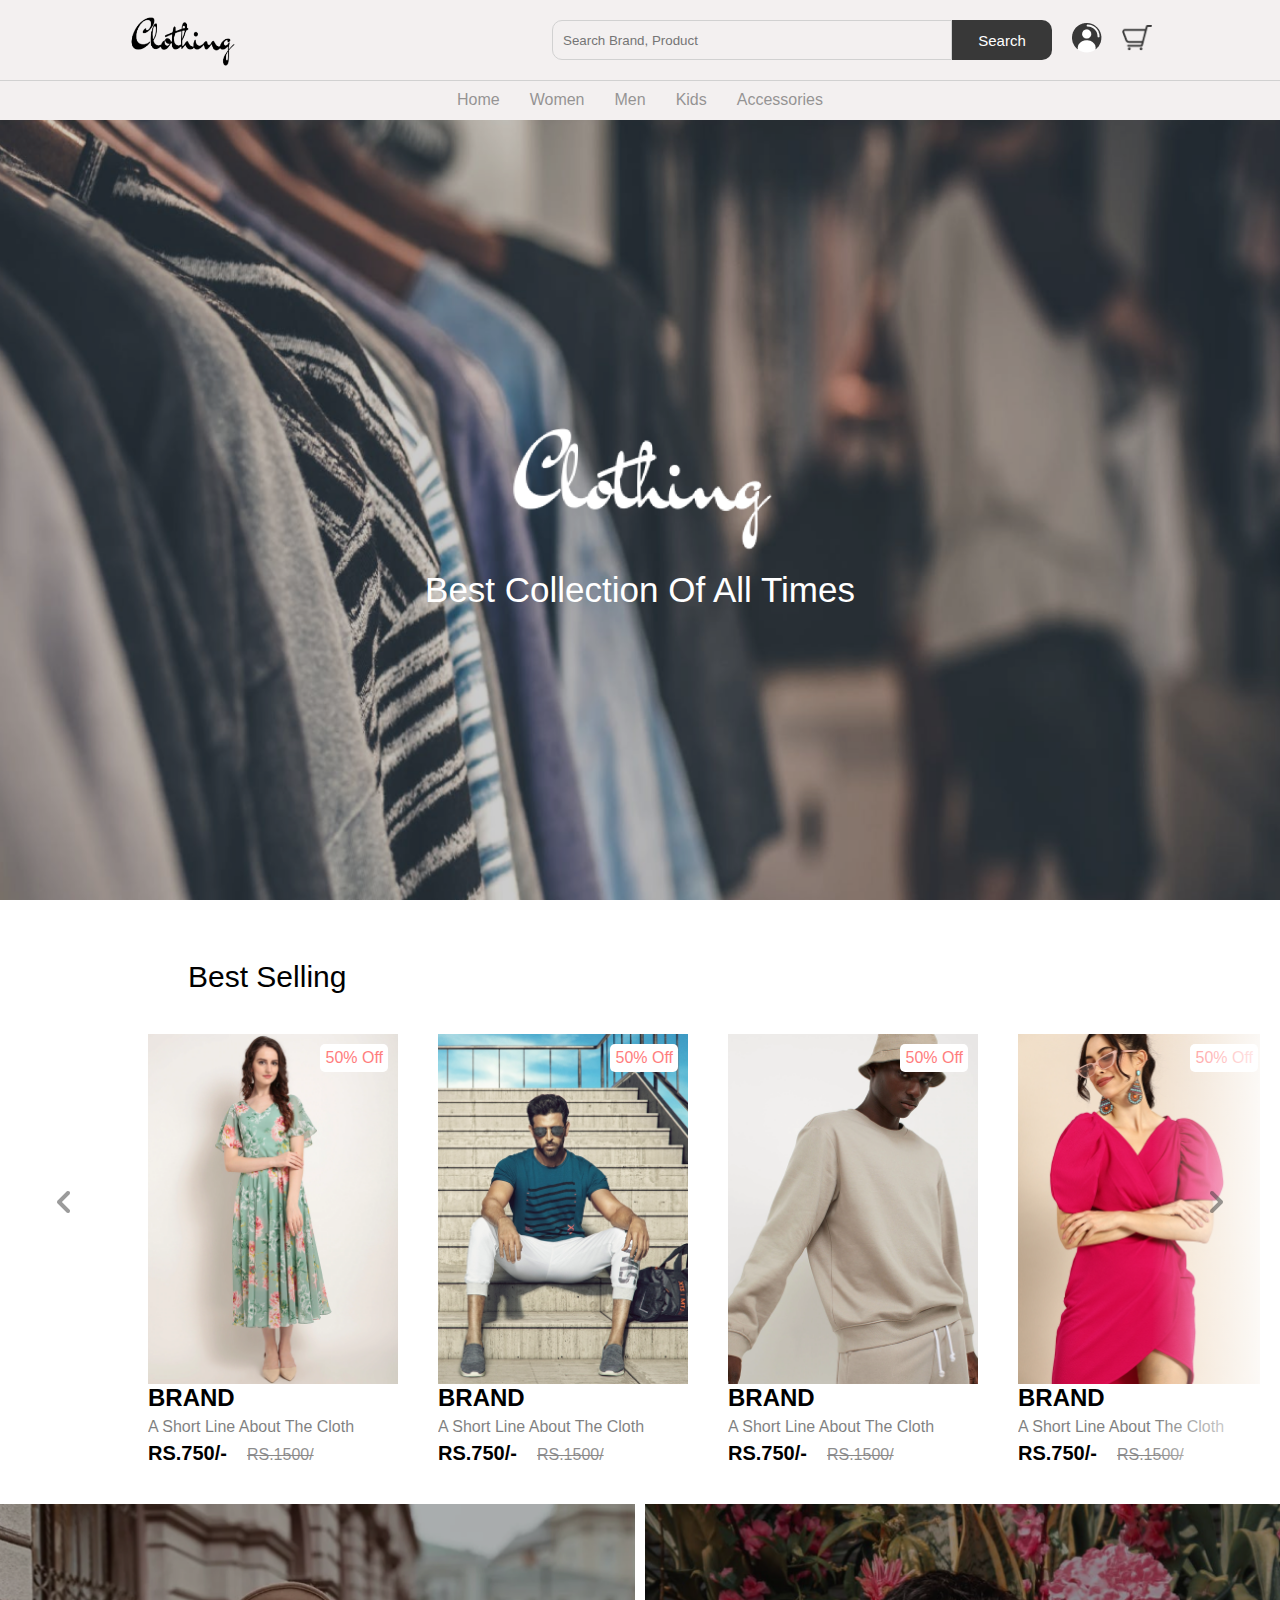
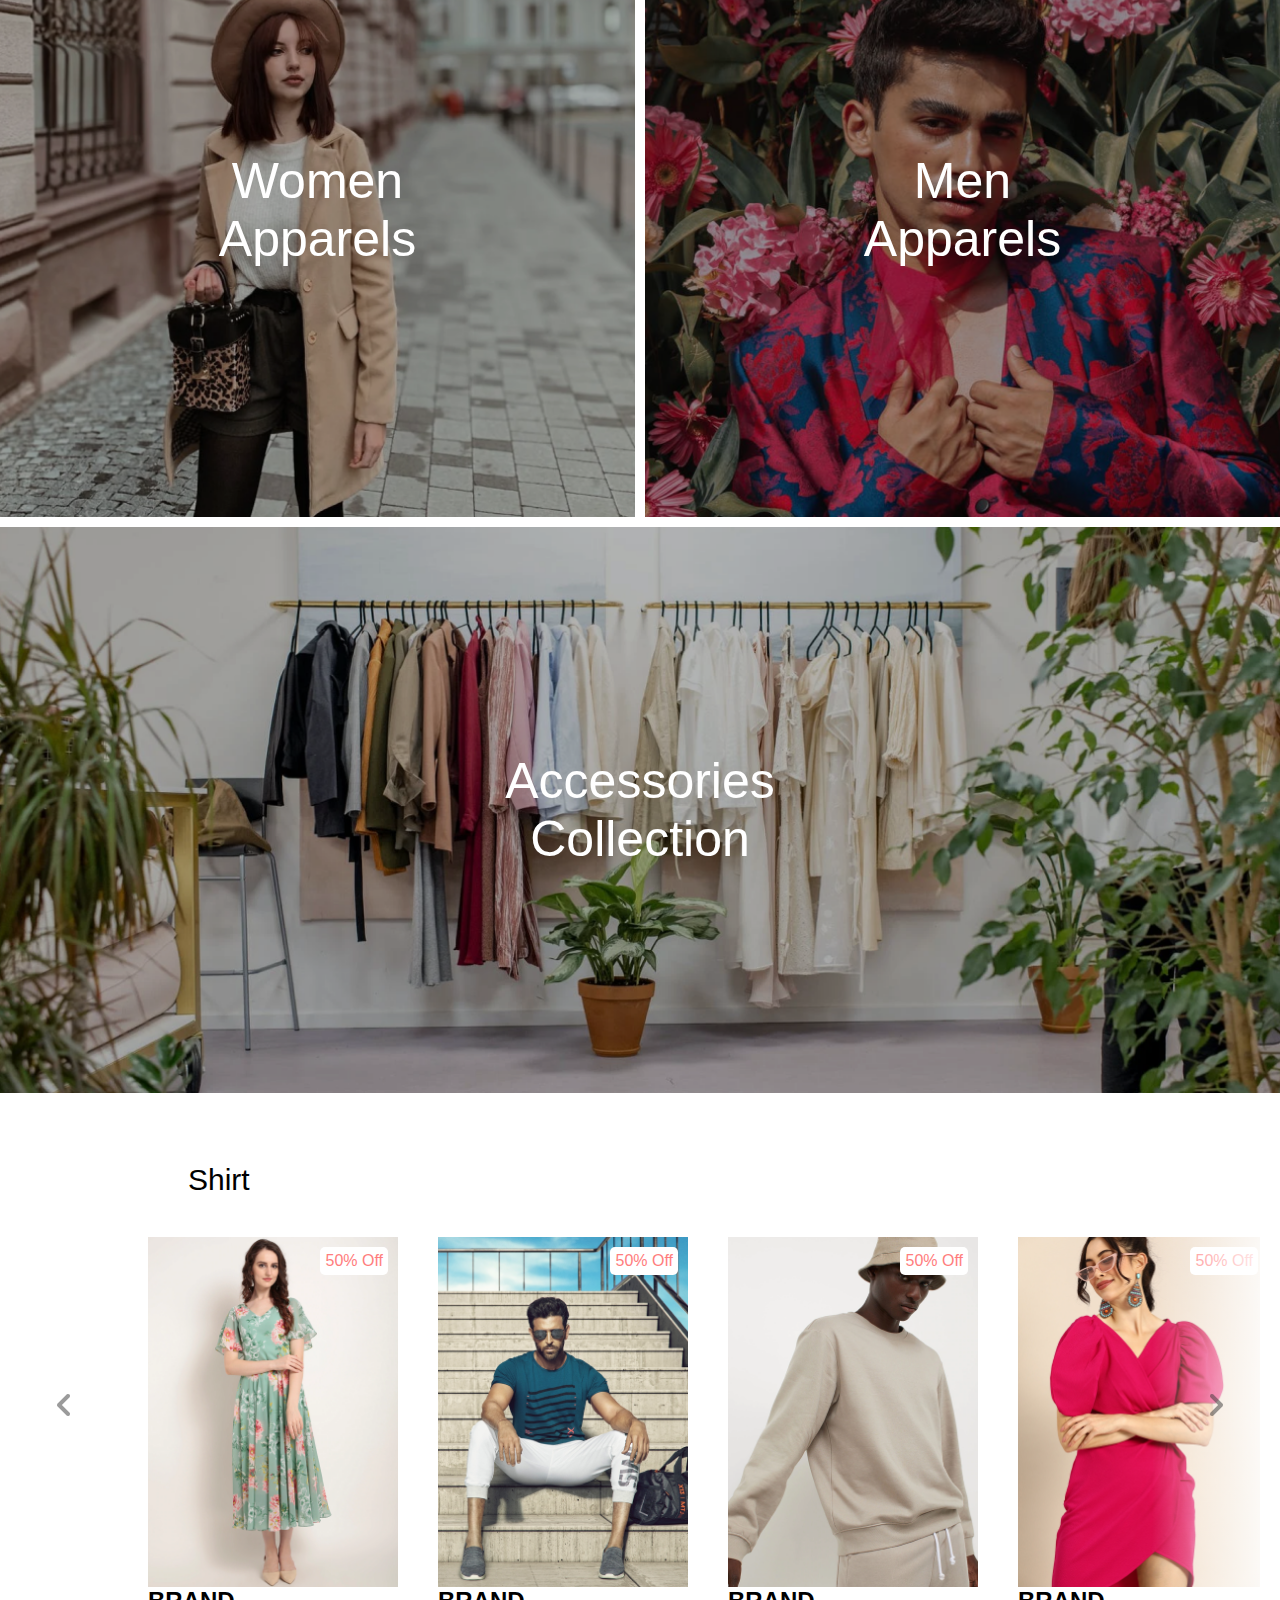
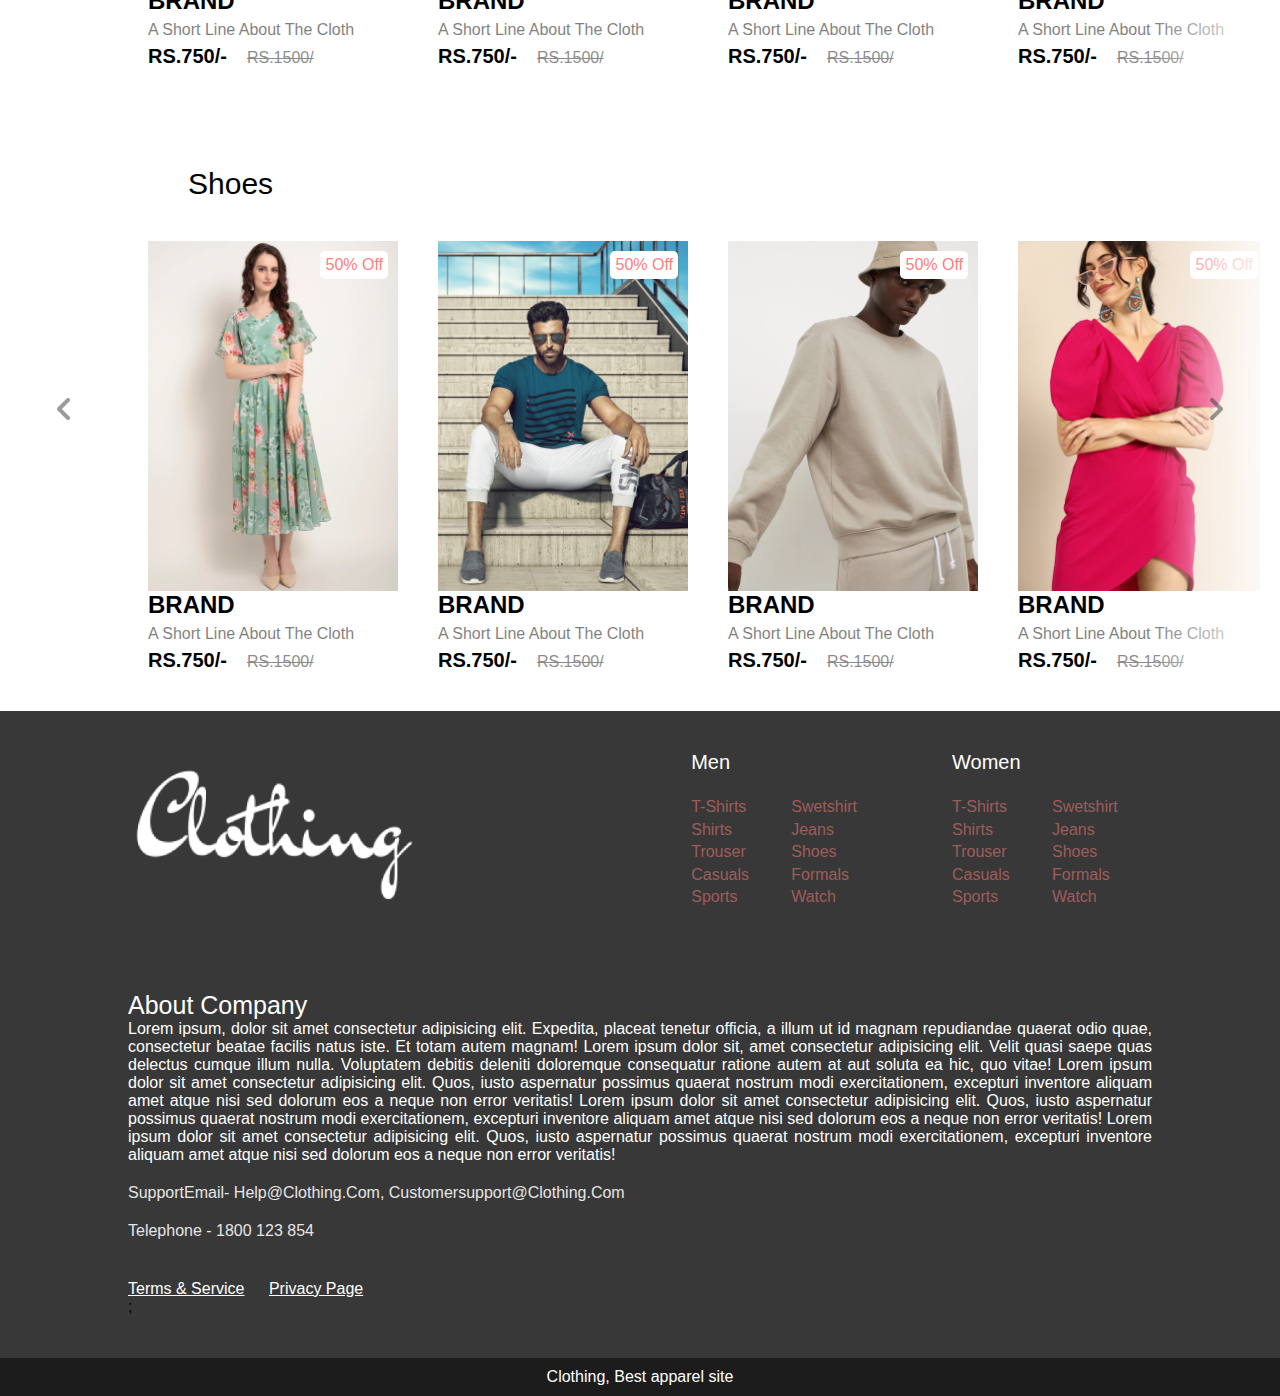
<file: index.html>
<!DOCTYPE html>
<html lang="en">
<head>
    <meta charset="UTF-8">
    <meta http-equiv="X-UA-Compatible" content="IE=edge">
    <meta name="viewport" content="width=device-width, initial-scale=1.0">
    <title>Clothing-Best Apparel Online Store</title>
    <link rel="stylesheet" href="css/home.css">

</head>
<body>
    <nav class="navbar">        
    </nav> 
    
    <!-- header section -->
    <header class="header-section">
        <div class="content">
            <img src="img/light-logo.png" alt="" class="logo">
            <p class="sub-heading">best collection of all times</p>
        </div>
    </header> 
    
    <!-- card container -->
    <section class="product ">
        <h2 class="product-categeory">best selling</h2>
        <button class="pre-btn"><img src="img/arrow.png" alt=""></button>
        <button class="nxt-btn"><img src="img/arrow.png" alt=""></button>
        <div class="product-container">
            <div class="product-card">
                <div class="product-image">
                    <span class="discount-tag">50% off</span>
                    <img src="img/card1.png" class="product-thumb" alt="">
                    <button class="card-btn">add to whislist</button>
                </div>
                <div class="product-info">
                    <h2 class="product-brand">brand</h2>
                    <p class="product-short-des">a short line about the cloth</p>
                    <span class="price">Rs.750/-</span><span class="actual-price">Rs.1500/</span>
                </div>
            </div>
            <div class="product-card">
                <div class="product-image">
                    <span class="discount-tag">50% off</span>
                    <img src="img/card2.png" class="product-thumb" alt="">
                    <button class="card-btn">add to whislist</button>
                </div>
                <div class="product-info">
                    <h2 class="product-brand">brand</h2>
                    <p class="product-short-des">a short line about the cloth</p>
                    <span class="price">Rs.750/-</span><span class="actual-price">Rs.1500/</span>
                </div>
            </div>
            <div class="product-card">
                <div class="product-image">
                    <span class="discount-tag">50% off</span>
                    <img src="img/card3.png" class="product-thumb" alt="">
                    <button class="card-btn">add to whislist</button>
                </div>
                <div class="product-info">
                    <h2 class="product-brand">brand</h2>
                    <p class="product-short-des">a short line about the cloth</p>
                    <span class="price">Rs.750/-</span><span class="actual-price">Rs.1500/</span>
                </div>
            </div>
            <div class="product-card">
                <div class="product-image">
                    <span class="discount-tag">50% off</span>
                    <img src="img/card4.png" class="product-thumb" alt="">
                    <button class="card-btn">add to whislist</button>
                </div>
                <div class="product-info">
                    <h2 class="product-brand">brand</h2>
                    <p class="product-short-des">a short line about the cloth</p>
                    <span class="price">Rs.750/-</span><span class="actual-price">Rs.1500/</span>
                </div>
            </div>
            <div class="product-card">
                <div class="product-image">
                    <span class="discount-tag">50% off</span>
                    <img src="img/card5.png" class="product-thumb" alt="">
                    <button class="card-btn">add to whislist</button>
                </div>
                <div class="product-info">
                    <h2 class="product-brand">brand</h2>
                    <p class="product-short-des">a short line about the cloth</p>
                    <span class="price">Rs.750/-</span><span class="actual-price">Rs.1500/</span>
                </div>
            </div>
            <div class="product-card">
                <div class="product-image">
                    <span class="discount-tag">50% off</span>
                    <img src="img/card6.png" class="product-thumb" alt="">
                    <button class="card-btn">add to whislist</button>
                </div>
                <div class="product-info">
                    <h2 class="product-brand">brand</h2>
                    <p class="product-short-des">a short line about the cloth</p>
                    <span class="price">Rs.750/-</span><span class="actual-price">Rs.1500/</span>
                </div>
            </div>
            <div class="product-card">
                <div class="product-image">
                    <span class="discount-tag">50% off</span>
                    <img src="img/card7.png" class="product-thumb" alt="">
                    <button class="card-btn">add to whislist</button>
                </div>
                <div class="product-info">
                    <h2 class="product-brand">brand</h2>
                    <p class="product-short-des">a short line about the cloth</p>
                    <span class="price">Rs.750/-</span><span class="actual-price">Rs.1500/</span>
                </div>
            </div>
            <div class="product-card">
                <div class="product-image">
                    <span class="discount-tag">50% off</span>
                    <img src="img/card8.png" class="product-thumb" alt="">
                    <button class="card-btn">add to whislist</button>
                </div>
                <div class="product-info">
                    <h2 class="product-brand">brand</h2>
                    <p class="product-short-des">a short line about the cloth</p>
                    <span class="price">Rs.750/-</span><span class="actual-price">Rs.1500/</span>
                </div>
            </div>
        </div>
    </section>
    
    <!-- container --> 
    
    <section class="collection-container">
        <a href="#" class="collection">
            <img src="img/women-collection.png" alt="">
            <p class="collection-title">women <br> apparels</p>
        </a>
        <a href="#" class="collection">
            <img src="img/men-collection.png" alt="">
            <p class="collection-title">men <br> apparels</p>
        </a>
        <a href="#" class="collection">
            <img src="img/accessories-collection.png" alt="">
            <p class="collection-title">accessories <br> collection</p>
        </a>
    </section>


    <!-- specific-product-container -->
    <section class="product ">
        <h2 class="product-categeory">Shirt</h2>
        <button class="pre-btn"><img src="img/arrow.png" alt=""></button>
        <button class="nxt-btn"><img src="img/arrow.png" alt=""></button>
        <div class="product-container">
            <div class="product-card">
                <div class="product-image">
                    <span class="discount-tag">50% off</span>
                    <img src="img/card1.png" class="product-thumb" alt="">
                    <button class="card-btn">add to whislist</button>
                </div>
                <div class="product-info">
                    <h2 class="product-brand">brand</h2>
                    <p class="product-short-des">a short line about the cloth</p>
                    <span class="price">Rs.750/-</span><span class="actual-price">Rs.1500/</span>
                </div>
            </div>
            <div class="product-card">
                <div class="product-image">
                    <span class="discount-tag">50% off</span>
                    <img src="img/card2.png" class="product-thumb" alt="">
                    <button class="card-btn">add to whislist</button>
                </div>
                <div class="product-info">
                    <h2 class="product-brand">brand</h2>
                    <p class="product-short-des">a short line about the cloth</p>
                    <span class="price">Rs.750/-</span><span class="actual-price">Rs.1500/</span>
                </div>
            </div>
            <div class="product-card">
                <div class="product-image">
                    <span class="discount-tag">50% off</span>
                    <img src="img/card3.png" class="product-thumb" alt="">
                    <button class="card-btn">add to whislist</button>
                </div>
                <div class="product-info">
                    <h2 class="product-brand">brand</h2>
                    <p class="product-short-des">a short line about the cloth</p>
                    <span class="price">Rs.750/-</span><span class="actual-price">Rs.1500/</span>
                </div>
            </div>
            <div class="product-card">
                <div class="product-image">
                    <span class="discount-tag">50% off</span>
                    <img src="img/card4.png" class="product-thumb" alt="">
                    <button class="card-btn">add to whislist</button>
                </div>
                <div class="product-info">
                    <h2 class="product-brand">brand</h2>
                    <p class="product-short-des">a short line about the cloth</p>
                    <span class="price">Rs.750/-</span><span class="actual-price">Rs.1500/</span>
                </div>
            </div>
            <div class="product-card">
                <div class="product-image">
                    <span class="discount-tag">50% off</span>
                    <img src="img/card5.png" class="product-thumb" alt="">
                    <button class="card-btn">add to whislist</button>
                </div>
                <div class="product-info">
                    <h2 class="product-brand">brand</h2>
                    <p class="product-short-des">a short line about the cloth</p>
                    <span class="price">Rs.750/-</span><span class="actual-price">Rs.1500/</span>
                </div>
            </div>
            <div class="product-card">
                <div class="product-image">
                    <span class="discount-tag">50% off</span>
                    <img src="img/card6.png" class="product-thumb" alt="">
                    <button class="card-btn">add to whislist</button>
                </div>
                <div class="product-info">
                    <h2 class="product-brand">brand</h2>
                    <p class="product-short-des">a short line about the cloth</p>
                    <span class="price">Rs.750/-</span><span class="actual-price">Rs.1500/</span>
                </div>
            </div>
            <div class="product-card">
                <div class="product-image">
                    <span class="discount-tag">50% off</span>
                    <img src="img/card7.png" class="product-thumb" alt="">
                    <button class="card-btn">add to whislist</button>
                </div>
                <div class="product-info">
                    <h2 class="product-brand">brand</h2>
                    <p class="product-short-des">a short line about the cloth</p>
                    <span class="price">Rs.750/-</span><span class="actual-price">Rs.1500/</span>
                </div>
            </div>
            <div class="product-card">
                <div class="product-image">
                    <span class="discount-tag">50% off</span>
                    <img src="img/card8.png" class="product-thumb" alt="">
                    <button class="card-btn">add to whislist</button>
                </div>
                <div class="product-info">
                    <h2 class="product-brand">brand</h2>
                    <p class="product-short-des">a short line about the cloth</p>
                    <span class="price">Rs.750/-</span><span class="actual-price">Rs.1500/</span>
                </div>
            </div>
        </div>
    </section>

    <section class="product ">
        <h2 class="product-categeory">shoes</h2>
        <button class="pre-btn"><img src="img/arrow.png" alt=""></button>
        <button class="nxt-btn"><img src="img/arrow.png" alt=""></button>
        <div class="product-container">
            <div class="product-card">
                <div class="product-image">
                    <span class="discount-tag">50% off</span>
                    <img src="img/card1.png" class="product-thumb" alt="">
                    <button class="card-btn">add to whislist</button>
                </div>
                <div class="product-info">
                    <h2 class="product-brand">brand</h2>
                    <p class="product-short-des">a short line about the cloth</p>
                    <span class="price">Rs.750/-</span><span class="actual-price">Rs.1500/</span>
                </div>
            </div>
            <div class="product-card">
                <div class="product-image">
                    <span class="discount-tag">50% off</span>
                    <img src="img/card2.png" class="product-thumb" alt="">
                    <button class="card-btn">add to whislist</button>
                </div>
                <div class="product-info">
                    <h2 class="product-brand">brand</h2>
                    <p class="product-short-des">a short line about the cloth</p>
                    <span class="price">Rs.750/-</span><span class="actual-price">Rs.1500/</span>
                </div>
            </div>
            <div class="product-card">
                <div class="product-image">
                    <span class="discount-tag">50% off</span>
                    <img src="img/card3.png" class="product-thumb" alt="">
                    <button class="card-btn">add to whislist</button>
                </div>
                <div class="product-info">
                    <h2 class="product-brand">brand</h2>
                    <p class="product-short-des">a short line about the cloth</p>
                    <span class="price">Rs.750/-</span><span class="actual-price">Rs.1500/</span>
                </div>
            </div>
            <div class="product-card">
                <div class="product-image">
                    <span class="discount-tag">50% off</span>
                    <img src="img/card4.png" class="product-thumb" alt="">
                    <button class="card-btn">add to whislist</button>
                </div>
                <div class="product-info">
                    <h2 class="product-brand">brand</h2>
                    <p class="product-short-des">a short line about the cloth</p>
                    <span class="price">Rs.750/-</span><span class="actual-price">Rs.1500/</span>
                </div>
            </div>
            <div class="product-card">
                <div class="product-image">
                    <span class="discount-tag">50% off</span>
                    <img src="img/card5.png" class="product-thumb" alt="">
                    <button class="card-btn">add to whislist</button>
                </div>
                <div class="product-info">
                    <h2 class="product-brand">brand</h2>
                    <p class="product-short-des">a short line about the cloth</p>
                    <span class="price">Rs.750/-</span><span class="actual-price">Rs.1500/</span>
                </div>
            </div>
            <div class="product-card">
                <div class="product-image">
                    <span class="discount-tag">50% off</span>
                    <img src="img/card6.png" class="product-thumb" alt="">
                    <button class="card-btn">add to whislist</button>
                </div>
                <div class="product-info">
                    <h2 class="product-brand">brand</h2>
                    <p class="product-short-des">a short line about the cloth</p>
                    <span class="price">Rs.750/-</span><span class="actual-price">Rs.1500/</span>
                </div>
            </div>
            <div class="product-card">
                <div class="product-image">
                    <span class="discount-tag">50% off</span>
                    <img src="img/card7.png" class="product-thumb" alt="">
                    <button class="card-btn">add to whislist</button>
                </div>
                <div class="product-info">
                    <h2 class="product-brand">brand</h2>
                    <p class="product-short-des">a short line about the cloth</p>
                    <span class="price">Rs.750/-</span><span class="actual-price">Rs.1500/</span>
                </div>
            </div>
            <div class="product-card">
                <div class="product-image">
                    <span class="discount-tag">50% off</span>
                    <img src="img/card8.png" class="product-thumb" alt="">
                    <button class="card-btn">add to whislist</button>
                </div>
                <div class="product-info">
                    <h2 class="product-brand">brand</h2>
                    <p class="product-short-des">a short line about the cloth</p>
                    <span class="price">Rs.750/-</span><span class="actual-price">Rs.1500/</span>
                </div>
            </div>
        </div>
    </section>

<!-- footer -->
    <footer>
        
    </footer>        
    <script src="js/nav.js  "></script>
    <script src="js/Home.js  "></script>
    <script src="js/footer.js  "></script>
</body>
</html>
</file>
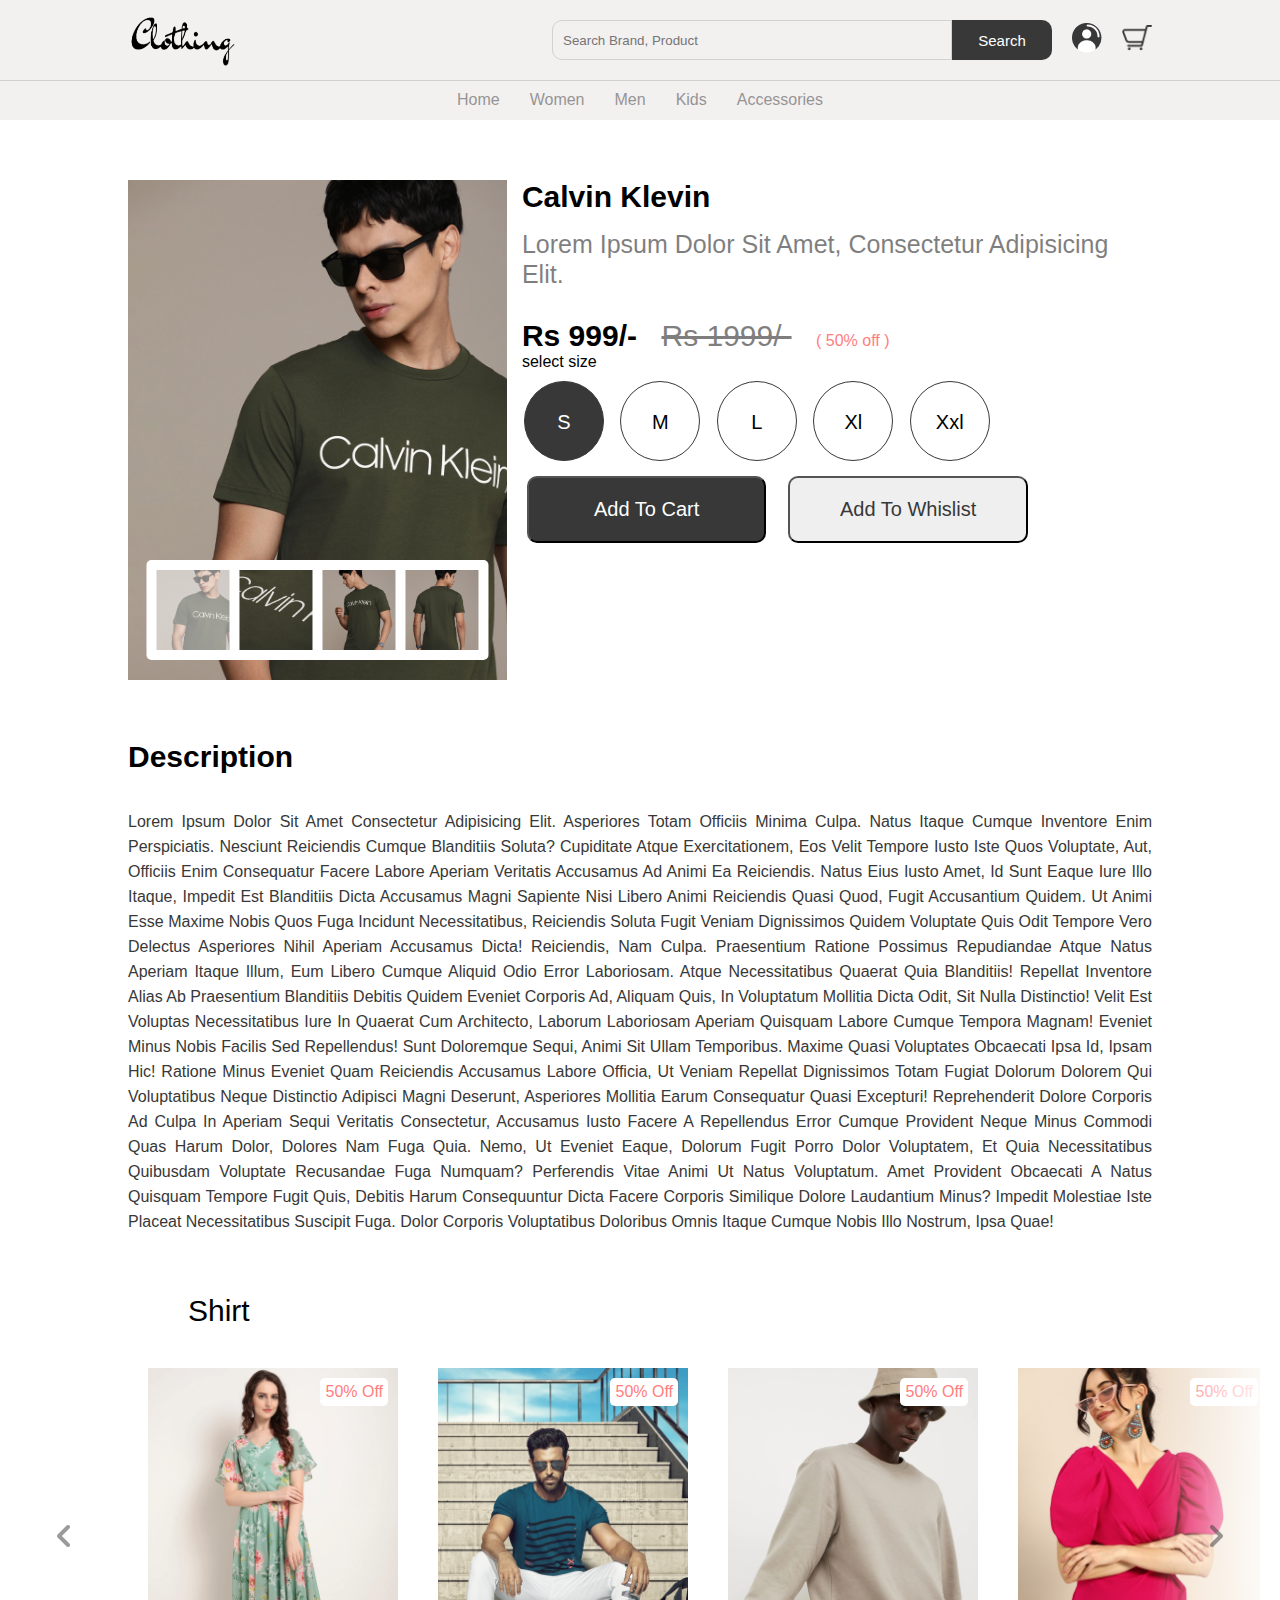
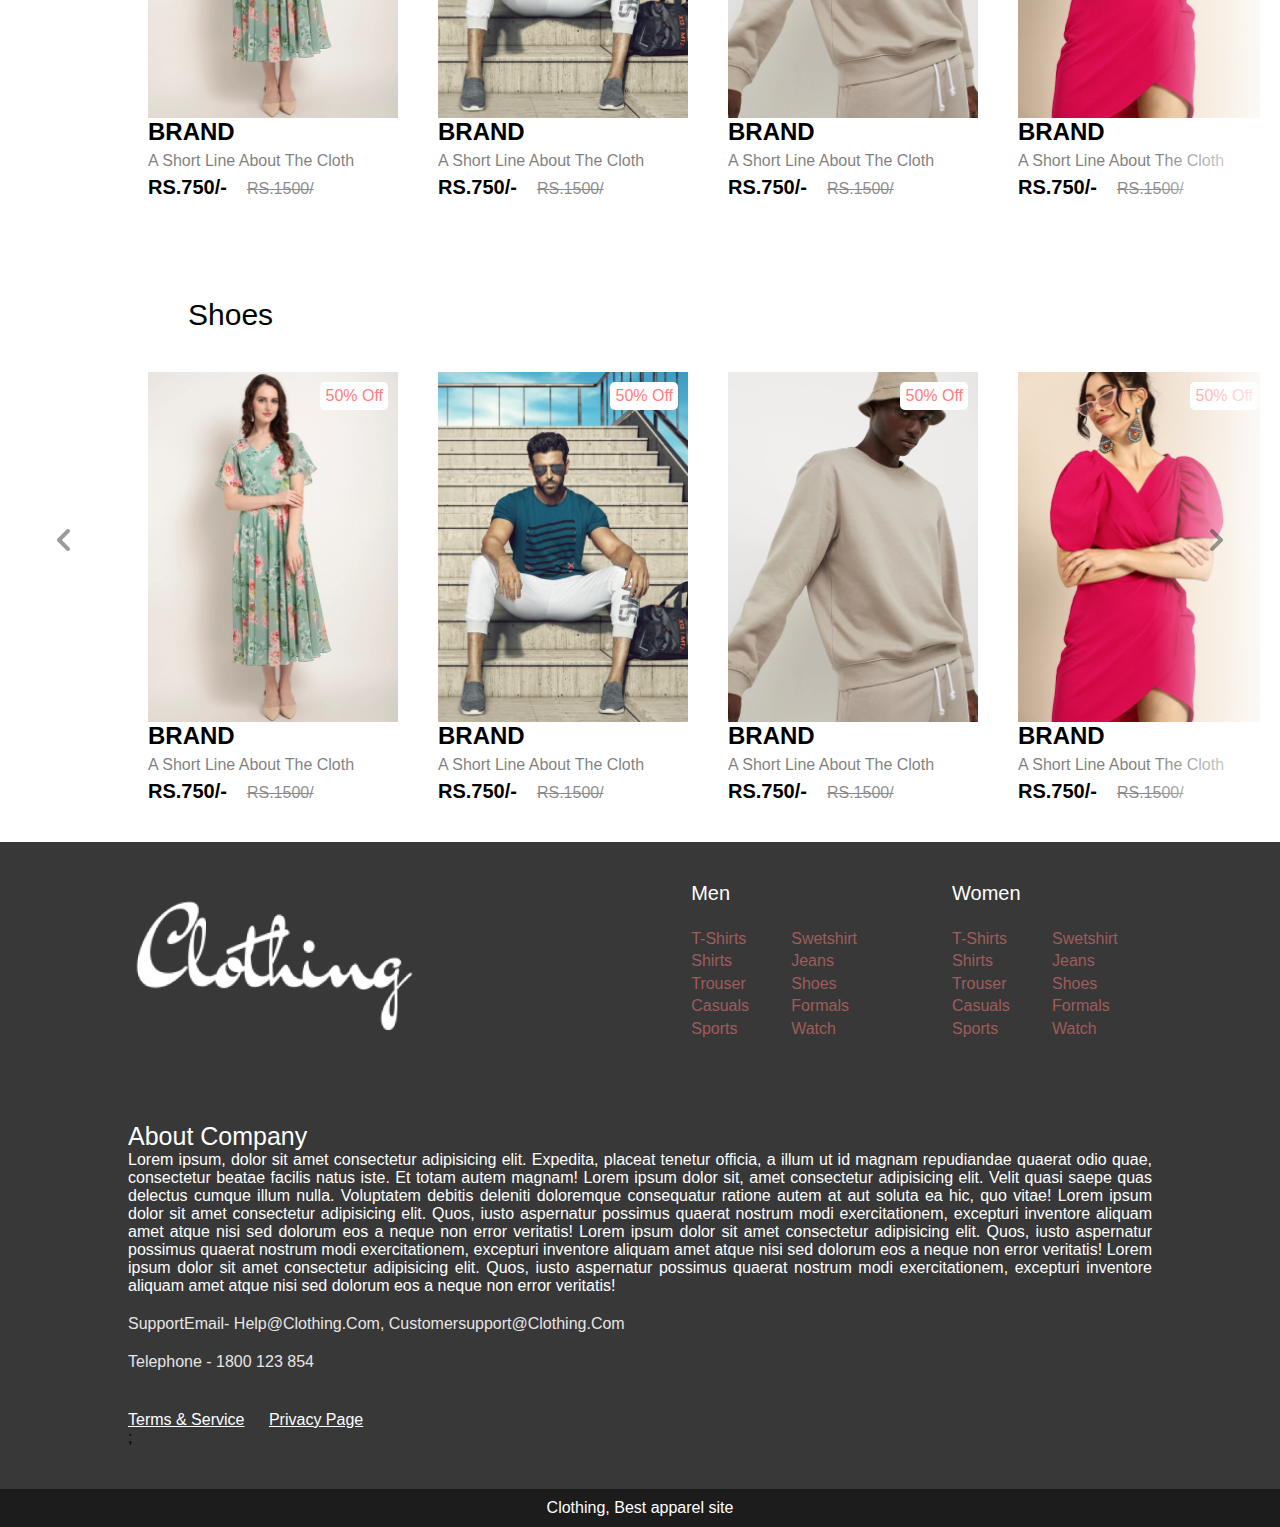
<file: product.html>
<!DOCTYPE html>
<html lang="en">
<head>
    <meta charset="UTF-8">
    <meta http-equiv="X-UA-Compatible" content="IE=edge">
    <meta name="viewport" content="width=device-width, initial-scale=1.0">
    <title>Product -</title>
    <link rel="stylesheet" href="css/home.css">
    <link rel="stylesheet" href="css/product.css">

</head>
<body>
    <nav class="navbar"></nav>
    
    <section class="product-detail">
        <div class="image-slider">
            <div class="product-images">
                <img src="img/p1.png"class="active" alt="" >
                <img src="img/product image 2.png"  alt="" >
                <img src="img/product image 3.png"  alt="" >
                <img src="img/product image 4.png"  alt="" >
            </div>
        </div>
        <div class="details">
            <h2 class="product-brand">calvin klevin</h2>
            <p class="product-short-des">Lorem ipsum dolor sit amet, consectetur adipisicing elit.</p>
            <span class="product-price">Rs 999/-</span>
            <span class="product-actual-price">Rs 1999/-</span>
            <span class="product-discount">( 50% off )</span>

            <p class="product-sub-heading">select size</p>

            <input type="radio" name="size" value="s" checked hidden id="s-size">
            <label for="s-size" class="size-radio-btn check">s</label>
        
            <input type="radio" name="size" value="m" hidden id="m-size">
            <label for="m-size" class="size-radio-btn">m</label>
        
            <input type="radio" name="size" value="l" hidden id="l-size">
            <label for="l-size" class="size-radio-btn">l</label>
        
            <input type="radio" name="size" value="xl" hidden id="xl-size">
            <label for="xl-size" class="size-radio-btn">xl</label>
        
            <input type="radio" name="size" value="xxl" hidden id="xxl-size">
            <label for="xxl-size" class="size-radio-btn">xxl</label>
        
            <button class="btn cart-btn">add to cart</button>
            <button class="btn">add to whislist</button>
        </div>
    </section>

    <section class="detail-des">
        <h2 class="heading">description</h2>
        <p class="des">Lorem ipsum dolor sit amet consectetur adipisicing elit. Asperiores totam officiis minima culpa. Natus itaque cumque inventore enim perspiciatis. Nesciunt reiciendis cumque blanditiis soluta? Cupiditate atque exercitationem, eos velit tempore iusto iste quos voluptate, aut, officiis enim consequatur facere labore aperiam veritatis accusamus ad animi ea reiciendis. Natus eius iusto amet, id sunt eaque iure illo itaque, impedit est blanditiis dicta accusamus magni sapiente nisi libero animi reiciendis quasi quod, fugit accusantium quidem. Ut animi esse maxime nobis quos fuga incidunt necessitatibus, reiciendis soluta fugit veniam dignissimos quidem voluptate quis odit tempore vero delectus asperiores nihil aperiam accusamus dicta! Reiciendis, nam culpa. Praesentium ratione possimus repudiandae atque natus aperiam itaque illum, eum libero cumque aliquid odio error laboriosam. Atque necessitatibus quaerat quia blanditiis! Repellat inventore alias ab praesentium blanditiis debitis quidem eveniet corporis ad, aliquam quis, in voluptatum mollitia dicta odit, sit nulla distinctio! Velit est voluptas necessitatibus iure in quaerat cum architecto, laborum laboriosam aperiam quisquam labore cumque tempora magnam! Eveniet minus nobis facilis sed repellendus! Sunt doloremque sequi, animi sit ullam temporibus. Maxime quasi voluptates obcaecati ipsa id, ipsam hic! Ratione minus eveniet quam reiciendis accusamus labore officia, ut veniam repellat dignissimos totam fugiat dolorum dolorem qui voluptatibus neque distinctio adipisci magni deserunt, asperiores mollitia earum consequatur quasi excepturi! Reprehenderit dolore corporis ad culpa in aperiam sequi veritatis consectetur, accusamus iusto facere a repellendus error cumque provident neque minus commodi quas harum dolor, dolores nam fuga quia. Nemo, ut eveniet eaque, dolorum fugit porro dolor voluptatem, et quia necessitatibus quibusdam voluptate recusandae fuga numquam? Perferendis vitae animi ut natus voluptatum. Amet provident obcaecati a natus quisquam tempore fugit quis, debitis harum consequuntur dicta facere corporis similique dolore laudantium minus? Impedit molestiae iste placeat necessitatibus suscipit fuga. Dolor corporis voluptatibus doloribus omnis itaque cumque nobis illo nostrum, ipsa quae!</p>
        
    </section>



    <!-- card-conatiner -->
    <section class="product ">
        <h2 class="product-categeory">Shirt</h2>
        <button class="pre-btn"><img src="img/arrow.png" alt=""></button>
        <button class="nxt-btn"><img src="img/arrow.png" alt=""></button>
        <div class="product-container">
            <div class="product-card">
                <div class="product-image">
                    <span class="discount-tag">50% off</span>
                    <img src="img/card1.png" class="product-thumb" alt="">
                    <button class="card-btn">add to whislist</button>
                </div>
                <div class="product-info">
                    <h2 class="product-brand">brand</h2>
                    <p class="product-short-des">a short line about the cloth</p>
                    <span class="price">Rs.750/-</span><span class="actual-price">Rs.1500/</span>
                </div>
            </div>
            <div class="product-card">
                <div class="product-image">
                    <span class="discount-tag">50% off</span>
                    <img src="img/card2.png" class="product-thumb" alt="">
                    <button class="card-btn">add to whislist</button>
                </div>
                <div class="product-info">
                    <h2 class="product-brand">brand</h2>
                    <p class="product-short-des">a short line about the cloth</p>
                    <span class="price">Rs.750/-</span><span class="actual-price">Rs.1500/</span>
                </div>
            </div>
            <div class="product-card">
                <div class="product-image">
                    <span class="discount-tag">50% off</span>
                    <img src="img/card3.png" class="product-thumb" alt="">
                    <button class="card-btn">add to whislist</button>
                </div>
                <div class="product-info">
                    <h2 class="product-brand">brand</h2>
                    <p class="product-short-des">a short line about the cloth</p>
                    <span class="price">Rs.750/-</span><span class="actual-price">Rs.1500/</span>
                </div>
            </div>
            <div class="product-card">
                <div class="product-image">
                    <span class="discount-tag">50% off</span>
                    <img src="img/card4.png" class="product-thumb" alt="">
                    <button class="card-btn">add to whislist</button>
                </div>
                <div class="product-info">
                    <h2 class="product-brand">brand</h2>
                    <p class="product-short-des">a short line about the cloth</p>
                    <span class="price">Rs.750/-</span><span class="actual-price">Rs.1500/</span>
                </div>
            </div>
            <div class="product-card">
                <div class="product-image">
                    <span class="discount-tag">50% off</span>
                    <img src="img/card5.png" class="product-thumb" alt="">
                    <button class="card-btn">add to whislist</button>
                </div>
                <div class="product-info">
                    <h2 class="product-brand">brand</h2>
                    <p class="product-short-des">a short line about the cloth</p>
                    <span class="price">Rs.750/-</span><span class="actual-price">Rs.1500/</span>
                </div>
            </div>
            <div class="product-card">
                <div class="product-image">
                    <span class="discount-tag">50% off</span>
                    <img src="img/card6.png" class="product-thumb" alt="">
                    <button class="card-btn">add to whislist</button>
                </div>
                <div class="product-info">
                    <h2 class="product-brand">brand</h2>
                    <p class="product-short-des">a short line about the cloth</p>
                    <span class="price">Rs.750/-</span><span class="actual-price">Rs.1500/</span>
                </div>
            </div>
            <div class="product-card">
                <div class="product-image">
                    <span class="discount-tag">50% off</span>
                    <img src="img/card7.png" class="product-thumb" alt="">
                    <button class="card-btn">add to whislist</button>
                </div>
                <div class="product-info">
                    <h2 class="product-brand">brand</h2>
                    <p class="product-short-des">a short line about the cloth</p>
                    <span class="price">Rs.750/-</span><span class="actual-price">Rs.1500/</span>
                </div>
            </div>
            <div class="product-card">
                <div class="product-image">
                    <span class="discount-tag">50% off</span>
                    <img src="img/card8.png" class="product-thumb" alt="">
                    <button class="card-btn">add to whislist</button>
                </div>
                <div class="product-info">
                    <h2 class="product-brand">brand</h2>
                    <p class="product-short-des">a short line about the cloth</p>
                    <span class="price">Rs.750/-</span><span class="actual-price">Rs.1500/</span>
                </div>
            </div>
        </div>
    </section>

    <section class="product ">
        <h2 class="product-categeory">shoes</h2>
        <button class="pre-btn"><img src="img/arrow.png" alt=""></button>
        <button class="nxt-btn"><img src="img/arrow.png" alt=""></button>
        <div class="product-container">
            <div class="product-card">
                <div class="product-image">
                    <span class="discount-tag">50% off</span>
                    <img src="img/card1.png" class="product-thumb" alt="">
                    <button class="card-btn">add to whislist</button>
                </div>
                <div class="product-info">
                    <h2 class="product-brand">brand</h2>
                    <p class="product-short-des">a short line about the cloth</p>
                    <span class="price">Rs.750/-</span><span class="actual-price">Rs.1500/</span>
                </div>
            </div>
            <div class="product-card">
                <div class="product-image">
                    <span class="discount-tag">50% off</span>
                    <img src="img/card2.png" class="product-thumb" alt="">
                    <button class="card-btn">add to whislist</button>
                </div>
                <div class="product-info">
                    <h2 class="product-brand">brand</h2>
                    <p class="product-short-des">a short line about the cloth</p>
                    <span class="price">Rs.750/-</span><span class="actual-price">Rs.1500/</span>
                </div>
            </div>
            <div class="product-card">
                <div class="product-image">
                    <span class="discount-tag">50% off</span>
                    <img src="img/card3.png" class="product-thumb" alt="">
                    <button class="card-btn">add to whislist</button>
                </div>
                <div class="product-info">
                    <h2 class="product-brand">brand</h2>
                    <p class="product-short-des">a short line about the cloth</p>
                    <span class="price">Rs.750/-</span><span class="actual-price">Rs.1500/</span>
                </div>
            </div>
            <div class="product-card">
                <div class="product-image">
                    <span class="discount-tag">50% off</span>
                    <img src="img/card4.png" class="product-thumb" alt="">
                    <button class="card-btn">add to whislist</button>
                </div>
                <div class="product-info">
                    <h2 class="product-brand">brand</h2>
                    <p class="product-short-des">a short line about the cloth</p>
                    <span class="price">Rs.750/-</span><span class="actual-price">Rs.1500/</span>
                </div>
            </div>
            <div class="product-card">
                <div class="product-image">
                    <span class="discount-tag">50% off</span>
                    <img src="img/card5.png" class="product-thumb" alt="">
                    <button class="card-btn">add to whislist</button>
                </div>
                <div class="product-info">
                    <h2 class="product-brand">brand</h2>
                    <p class="product-short-des">a short line about the cloth</p>
                    <span class="price">Rs.750/-</span><span class="actual-price">Rs.1500/</span>
                </div>
            </div>
            <div class="product-card">
                <div class="product-image">
                    <span class="discount-tag">50% off</span>
                    <img src="img/card6.png" class="product-thumb" alt="">
                    <button class="card-btn">add to whislist</button>
                </div>
                <div class="product-info">
                    <h2 class="product-brand">brand</h2>
                    <p class="product-short-des">a short line about the cloth</p>
                    <span class="price">Rs.750/-</span><span class="actual-price">Rs.1500/</span>
                </div>
            </div>
            <div class="product-card">
                <div class="product-image">
                    <span class="discount-tag">50% off</span>
                    <img src="img/card7.png" class="product-thumb" alt="">
                    <button class="card-btn">add to whislist</button>
                </div>
                <div class="product-info">
                    <h2 class="product-brand">brand</h2>
                    <p class="product-short-des">a short line about the cloth</p>
                    <span class="price">Rs.750/-</span><span class="actual-price">Rs.1500/</span>
                </div>
            </div>
            <div class="product-card">
                <div class="product-image">
                    <span class="discount-tag">50% off</span>
                    <img src="img/card8.png" class="product-thumb" alt="">
                    <button class="card-btn">add to whislist</button>
                </div>
                <div class="product-info">
                    <h2 class="product-brand">brand</h2>
                    <p class="product-short-des">a short line about the cloth</p>
                    <span class="price">Rs.750/-</span><span class="actual-price">Rs.1500/</span>
                </div>
            </div>
        </div>
    </section>

    <footer></footer>


    <script src="js/nav.js"></script>
    <script src="js/footer.js"></script>
    <script src="js/Home.js"></script>
    <script src="js/product.js"></script>
</body>
</html>
</file>
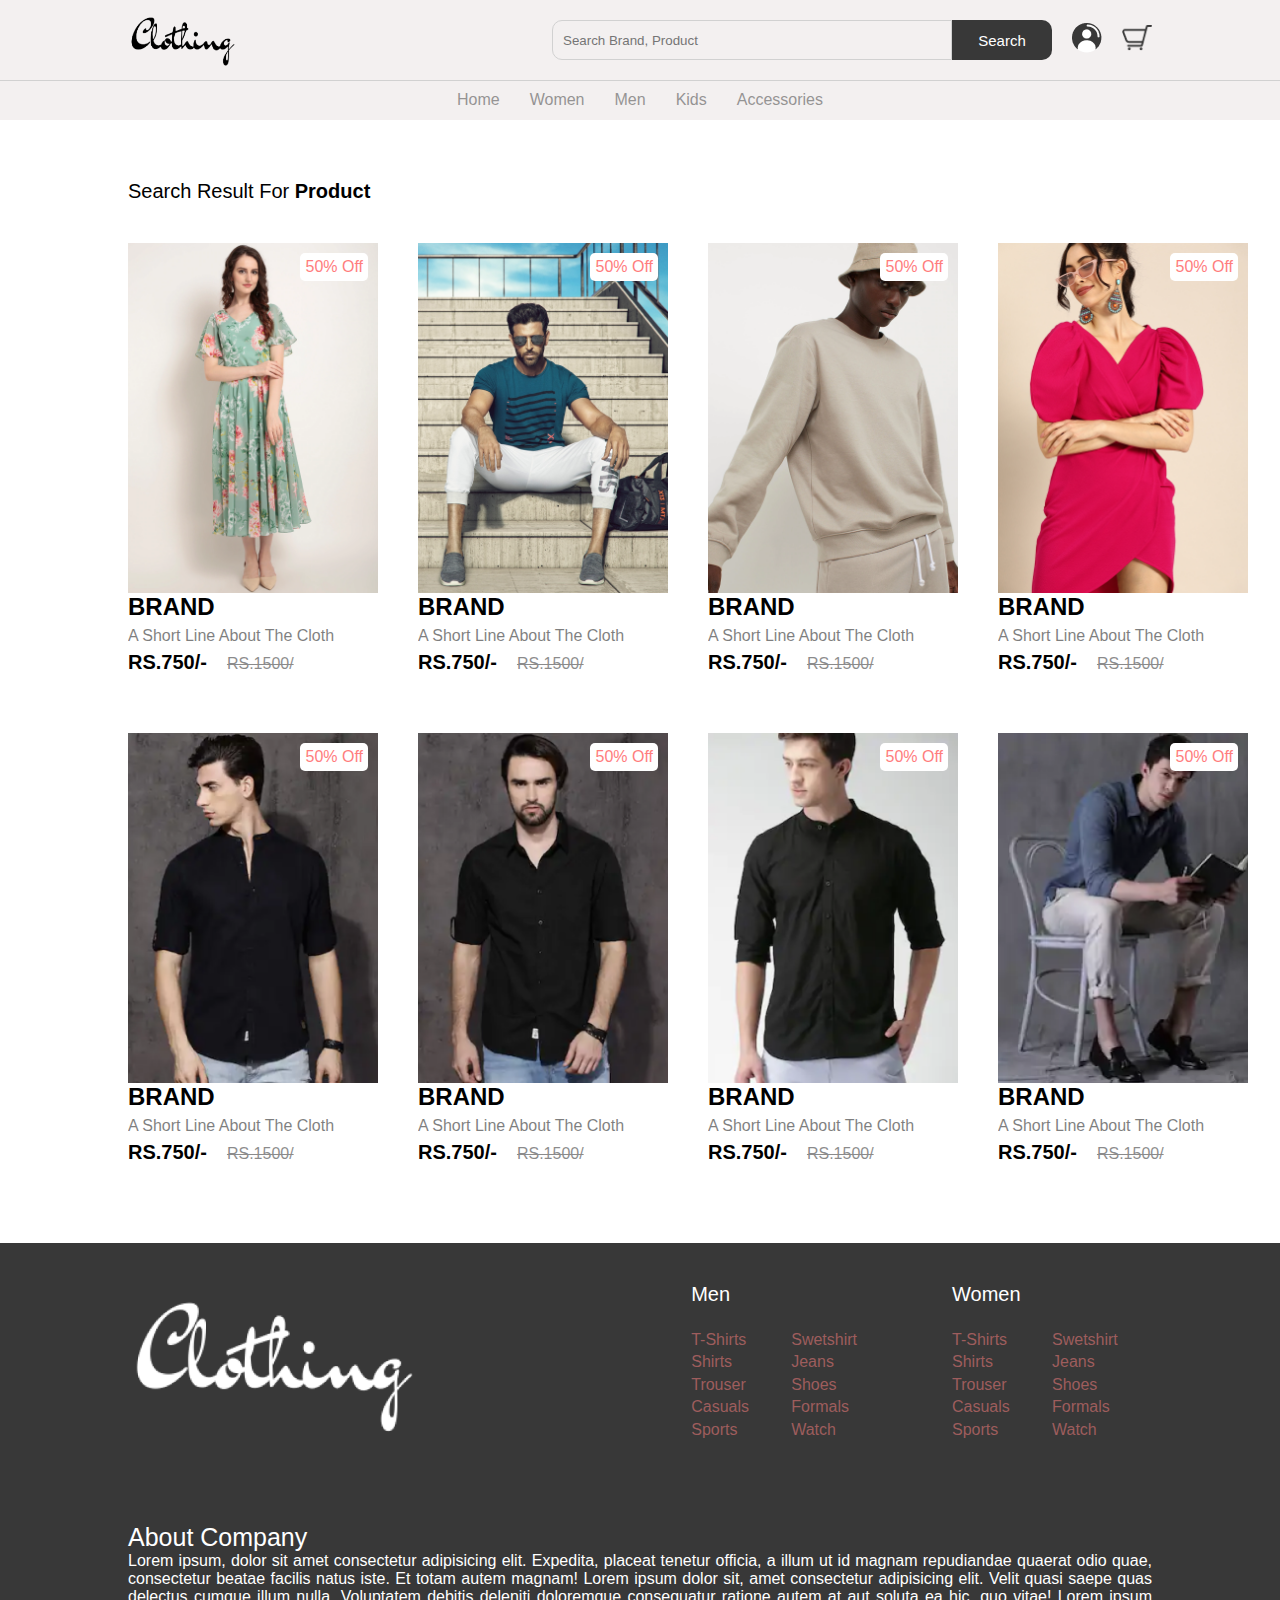
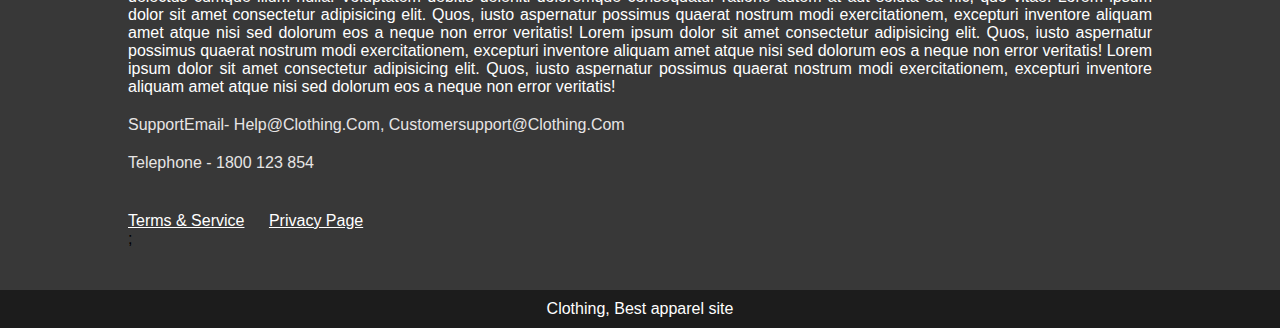
<file: search.html>
<!DOCTYPE html>
<html lang="en">
<head>
    <meta charset="UTF-8">
    <meta http-equiv="X-UA-Compatible" content="IE=edge">
    <meta name="viewport" content="width=device-width, initial-scale=1.0">
    <title>Search Result</title>
    <link rel="stylesheet" href="css/home.css">
    <link rel="stylesheet" href="css/search.css">
</head>
<body>
    <nav class="navbar"></nav>

    <section class="search-result">
        <h2 class="heading">search result for <span> product</span></h2>
        <div class="product-container">
            <div class="product-card">
                <div class="product-image">
                    <span class="discount-tag">50% off</span>
                    <img src="img/card1.png" class="product-thumb" alt="">
                    <button class="card-btn">add to whislist</button>
                </div>
                <div class="product-info">
                    <h2 class="product-brand">brand</h2>
                    <p class="product-short-des">a short line about the cloth</p>
                    <span class="price">Rs.750/-</span><span class="actual-price">Rs.1500/</span>
                </div>
            </div>
            <div class="product-card">
                <div class="product-image">
                    <span class="discount-tag">50% off</span>
                    <img src="img/card2.png" class="product-thumb" alt="">
                    <button class="card-btn">add to whislist</button>
                </div>
                <div class="product-info">
                    <h2 class="product-brand">brand</h2>
                    <p class="product-short-des">a short line about the cloth</p>
                    <span class="price">Rs.750/-</span><span class="actual-price">Rs.1500/</span>
                </div>
            </div>
            <div class="product-card">
                <div class="product-image">
                    <span class="discount-tag">50% off</span>
                    <img src="img/card3.png" class="product-thumb" alt="">
                    <button class="card-btn">add to whislist</button>
                </div>
                <div class="product-info">
                    <h2 class="product-brand">brand</h2>
                    <p class="product-short-des">a short line about the cloth</p>
                    <span class="price">Rs.750/-</span><span class="actual-price">Rs.1500/</span>
                </div>
            </div>
            <div class="product-card">
                <div class="product-image">
                    <span class="discount-tag">50% off</span>
                    <img src="img/card4.png" class="product-thumb" alt="">
                    <button class="card-btn">add to whislist</button>
                </div>
                <div class="product-info">
                    <h2 class="product-brand">brand</h2>
                    <p class="product-short-des">a short line about the cloth</p>
                    <span class="price">Rs.750/-</span><span class="actual-price">Rs.1500/</span>
                </div>
            </div>
            <div class="product-card">
                <div class="product-image">
                    <span class="discount-tag">50% off</span>
                    <img src="img/card5.png" class="product-thumb" alt="">
                    <button class="card-btn">add to whislist</button>
                </div>
                <div class="product-info">
                    <h2 class="product-brand">brand</h2>
                    <p class="product-short-des">a short line about the cloth</p>
                    <span class="price">Rs.750/-</span><span class="actual-price">Rs.1500/</span>
                </div>
            </div>
            <div class="product-card">
                <div class="product-image">
                    <span class="discount-tag">50% off</span>
                    <img src="img/card6.png" class="product-thumb" alt="">
                    <button class="card-btn">add to whislist</button>
                </div>
                <div class="product-info">
                    <h2 class="product-brand">brand</h2>
                    <p class="product-short-des">a short line about the cloth</p>
                    <span class="price">Rs.750/-</span><span class="actual-price">Rs.1500/</span>
                </div>
            </div>
            <div class="product-card">
                <div class="product-image">
                    <span class="discount-tag">50% off</span>
                    <img src="img/card7.png" class="product-thumb" alt="">
                    <button class="card-btn">add to whislist</button>
                </div>
                <div class="product-info">
                    <h2 class="product-brand">brand</h2>
                    <p class="product-short-des">a short line about the cloth</p>
                    <span class="price">Rs.750/-</span><span class="actual-price">Rs.1500/</span>
                </div>
            </div>
            <div class="product-card">
                <div class="product-image">
                    <span class="discount-tag">50% off</span>
                    <img src="img/card8.png" class="product-thumb" alt="">
                    <button class="card-btn">add to whislist</button>
                </div>
                <div class="product-info">
                    <h2 class="product-brand">brand</h2>
                    <p class="product-short-des">a short line about the cloth</p>
                    <span class="price">Rs.750/-</span><span class="actual-price">Rs.1500/</span>
                </div>
            </div>
        </div>
    </section>
    
    
    <footer></footer>

    <script src="js/nav.js"></script>
    <script src="js/footer.js"></script>
</body>
</html>
</file>
<file: css/home.css>
@import 'nav.css';
@import 'footer.css';


.header-section{
    width: 100%;
    height: calc(100vh - 120px); 
    background-image: url('../img/header.png');
    background-size: cover;
    display: flex;
    justify-content: center;
    align-items: center;
}
.header-section .logo{
    height: 150px;
    display: block;
    margin: auto;

}

.header-section .sub-heading{
    margin-top:10px ;
    text-align: center;
    color: #fff;
    text-transform: capitalize;
    font-size: 35px;
    font-weight:300 ;
}

/* product */
.product{
    position: relative;
    overflow: hidden;
    padding: 20px;

}

.product-categeory{
    padding:0 10vw ;
    font-size: 30px;
    font-weight: 500;
    margin:40px ;
    text-transform: capitalize ;
}
.product-container{
    padding: 0 10vw;
    display: flex;
    overflow-x: auto;
    scroll-behavior: smooth;
    

}
.product-container::-webkit-scrollbar{
    display: none;
}
.product-card{
    flex: 0 0 auto;
    width: 250px;
    height:450px ;
    margin-right: 40px;
}
.product-image{
    position: relative;
    width: 100%;
    height: 350px;
    overflow: hidden;
}
.product-thumb{
    width: 100%;
    height: 350px;
    object-fit: cover;
}
.discount-tag{
    position: absolute;
    background: #fff;
    padding: 5px;
    border-radius: 5px;
    color: #ff7d7d;
    right:10px;
    top: 10px;
    text-transform:capitalize ;
}
.card-btn{
    position: absolute;
    bottom: 10px;
    left: 50%;
    transform: translateX(-50%);
    padding:10px ;
    width:90% ;
    text-transform: capitalize;
    border: none;
    outline: none;
    background: #fff;
    border-radius: 5px;
    transition: 0.5s;
    cursor: pointer;
    opacity: 0;

}
.product-card:hover .card-btn{
    opacity: 1;
    transition: 0.5s;
}
 .card-btn:hover{
     background: #efefef;
 }

 .product-info{
     text-transform: uppercase;
 }
 .product-short-des{
    width: 100%;
    height: 20px;
    line-height: 20px;
    overflow: hidden;
    opacity: 0.5;
    text-transform: capitalize;
    margin:5px 0 ;
 }
.price{
    font-weight:900;
    font-size: 20px;

}
.actual-price{
    margin-left: 20px;
    opacity: 0.45;
    text-decoration: line-through;
}
.pre-btn, .nxt-btn{
    border: none; 
    width:10vw ;
    height: 100%;
    position: absolute;
    top: 0;
    display:flex ;
    justify-content: center;
    z-index: 8;
    align-items:center ;
    background: linear-gradient(90deg,rgba(255,255,255,0) 0%, #fff 100%);
    cursor: pointer;
}

.pre-btn{
    left: 0;
    transform: rotate(180deg);
}
.nxt-btn{
    right: 0;
}
.pre-btn:hover img, .nxt-btn:hover img{
    opacity: 20 ;
}
.pre-btn img, .nxt-btn img{
    opacity: 0.5 ;
}
/* collection */

.collection-container{
    width: 100%;
    display: grid;
    grid-template-columns: repeat(2,1fr);
    grid-gap:10px;
    
}
.collection{
position: relative;
}
.collection img{
    width: 100%;
    height: 100%;
    object-fit: cover;
}
.collection p{
    position: absolute;
    top: 50%;
    left:50%;
    transform: translate(-50%,-50%);
    text-align: center;
    color: #fff;
    font-size: 50px;
    text-transform: capitalize;
}
.collection:nth-child(3){
    grid-column:span 2;
    margin-bottom:10px ;
}
</file>
<file: css/product.css>
.product-detail{
    width: 100%;
    padding: 60px 10vw;
    display: flex;
    justify-content: space-between;
}

.image-slider{
    width: 500px;
    height: 500px;
    position: relative;
    background-image: url('../img/p1.png');
    background-size: cover;
}

.product-images{
    position: absolute;
    bottom: 20px;
    left: 50%;
    transform: translateX(-50%);
    width: 90%;
    background: #fff;
    border-radius: 5px;
    display: grid;
    grid-template-columns: repeat(4,1fr);
    height: 100px;
    grid-gap:10px ;
    padding: 10px;
}
.product-images img {
    width: 100%;
    height: 80px;
    object-fit: cover;
    cursor: pointer;
}
.product-images img.active{
    opacity: 0.5;
}
.deatils{
    width: 50%;
}
.details .product-brand{
    text-transform: capitalize;
    font-size: 30px;
}
.details .product-short-des{
    font-size: 25px;
    line-height: 30px;
    height: auto;
    margin: 15px 0 30px ;
}
.product-price{
    font-weight: 700;
    font-size: 30px;
}
.product-actual-price{
    text-decoration: line-through;
    font-size: 30px;
    margin: 0 20px;
    opacity: 0.5;
    font-weight: 300;
}
.product-discount{
    color: #ff7d7f;
}

.size-radio-btn{
    display: inline-block;
    width: 80px;
    height: 80px;
    text-align: center;
    font-size: 20px;
    border: 1px solid #383838;
    border-radius: 50%;
    margin: 10px;
    margin-left: 2px;
    line-height: 80px;
    text-transform: capitalize;
    cursor: pointer;
}
.check{
    background: #383838;
    color: #fff;
}
.btn{
    width: 38%;
    padding: 20px;
    border-radius: 10px;
    margin-left: 0;
    margin:5px;
    text-decoration: none;
    text-transform: capitalize;
    color: #383838;
    font-size: 20px;
    cursor: pointer;
}
.details{
    margin-left: 15px;
}

.cart-btn{
    margin-right:2% ;
    background: #383838;
    color: #fff;
}
.detail-des{
    padding:0 10vw ;
    text-transform: capitalize;
}
p.des{
    text-align: justify;
    color: #383838;
    line-height: 25px;
}
.heading{
    font-size: 30px;
    margin-bottom: 35px;
}
</file>
<file: css/search.css>
.search-result{
    width:100%;
    padding: 60px 0;
}

.heading{
    font-size: 20px;
    text-transform: capitalize;
    font-weight: 400;
    margin-bottom: 40px;
    padding: 0 10vw;
}

.heading span{
    font-weight:700 ;
}

.product-container{
    display: grid;
    grid-template-columns: repeat(4,1fr);
    height: auto;
    grid-row-gap:40px ;

}
</file>
